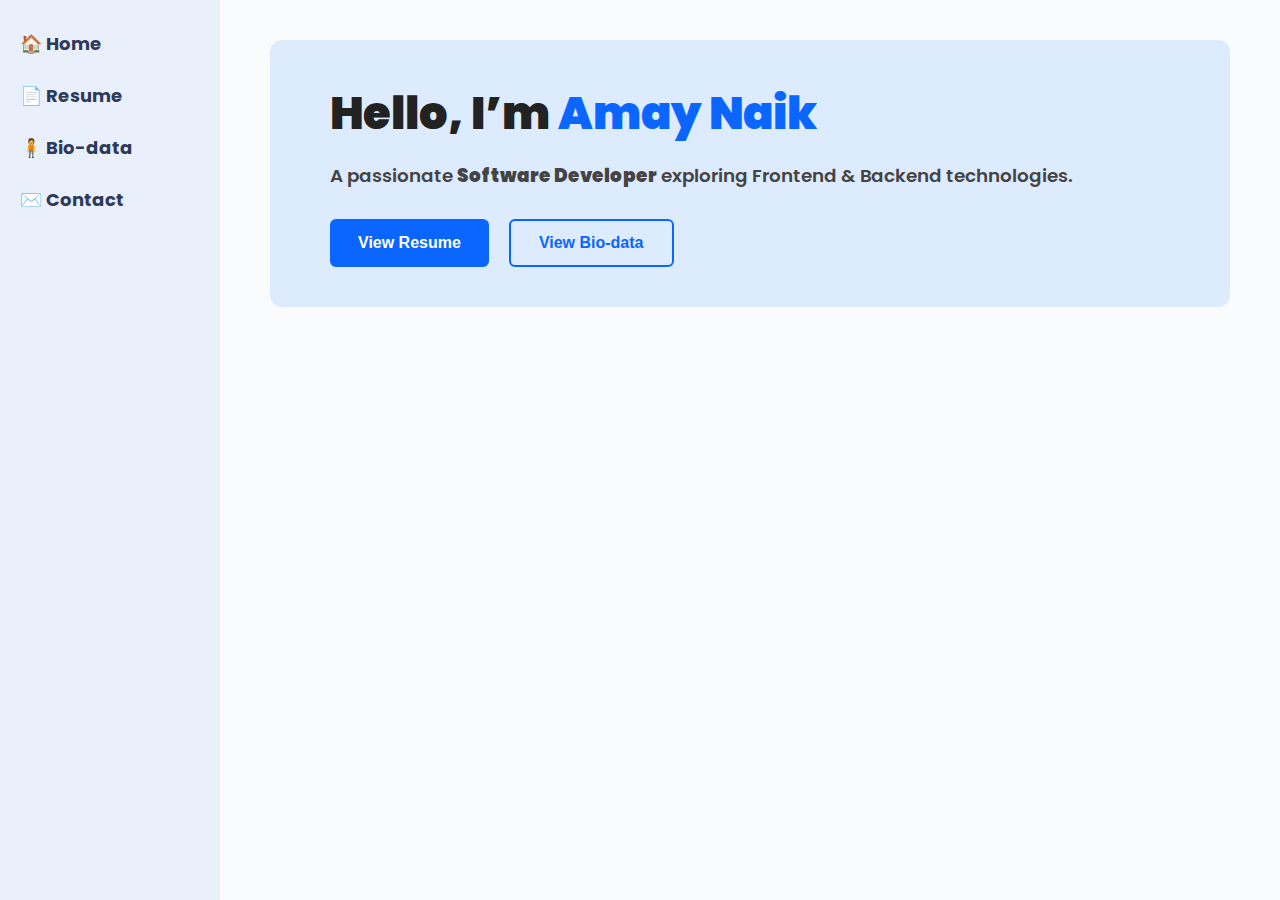
<file: index.html>
<!DOCTYPE html>
<html lang="en">
<head>
  <meta charset="UTF-8" />
  <meta name="viewport" content="width=device-width, initial-scale=1.0" />
  <title>Amay Naik | Portfolio</title>
  <link rel="stylesheet" href="styles.css" />
  <link href="https://fonts.googleapis.com/css2?family=Poppins:wght@400;500;600;700&display=swap" rel="stylesheet" />
</head>
<body>
  <aside class="sidebar">
    <nav>
      <ul class="nav-links">
        <li><a href="#home">🏠 Home</a></li>
        <li><a href="#resume">📄 Resume</a></li>
        <li><a href="#bio">🧍 Bio-data</a></li>
        <li><a href="#contact">✉️ Contact</a></li>
      </ul>
    </nav>
  </aside>

  <main>
    <section id="home" class="hero-section">
      <div class="hero-intro">
        <h1>Hello, I’m <span>Amay Naik</span></h1>
        <p>A passionate <strong>Software Developer</strong> exploring Frontend & Backend technologies.</p>
        <div class="buttons">
          <button class="btn scroll-btn" data-target="#resume">View Resume</button>
          <button class="btn outline scroll-btn" data-target="#bio">View Bio-data</button>
          </div>
      </div>
    </section>

    <section id="resume" class="resume-paper">
      <h1 class="resume-name">AMAY NAIK</h1>
      <p class="resume-contact">Mangalore · India · 7330750808 · amay@123gmail.com</p>
      <hr />

      <h2>OBJECTIVE</h2>
      <p>To apply my skills as a software developer in a professional environment while continuing to grow.</p>

      <h2>EDUCATION</h2>
      <div class="resume-entry">
        <span><strong>Canara Engineering College</strong> — BCS</span>
        <span>Present</span>
      </div>

      <div class="resume-entry">
        <span><strong>Narayana Jr College</strong> — High School</span>
        <span>Completed</span>
      </div>

      <h2>WORK EXPERIENCE</h2>
      <div class="resume-entry">
        <span><strong>Software Developer (Student)</strong></span>
        <span>Present</span>
      </div>
      <ul>
        <li>Learning frontend & backend development.</li>
        <li>Building real-world projects and improving skills.</li>
      </ul>

      <div class="resume-entry">
        <span><strong>Intern — Aadi Foundation × Microsoft</strong></span>
        <span>2024</span>
      </div>
      <ul>
        <li>Completed tasks and learned industry workflows.</li>
      </ul>

      <h2>SKILLS</h2>
      <ul class="skills-columns">
        <li>HTML</li><li>CSS</li><li>JavaScript</li><li>React.js</li><li>Node.js</li>
        <li>Python</li><li>Django</li><li>SQL</li><li>MongoDB</li><li>UI/UX</li>
      </ul>
    </section>

    <section id="bio" class="bio-section">
      <h2>Bio-data</h2>
      <div class="bio-grid">
        <div><strong>Name:</strong> Amay Naik</div>
        <div><strong>Date of Birth:</strong> 10 / 10 / 2005</div>
        <div><strong>Gender:</strong> Male</div>
        <div><strong>Nationality:</strong> Indian</div>
        <div><strong>Address:</strong> Mangalore</div>
        <div><strong>Email:</strong> amay@123gmail.com</div>
        <div><strong>Phone:</strong> 7330750808</div>
      </div>
    </section>

    <section id="contact" class="contact-section">
      <h2>Contact Me</h2>
      <p>Feel free to reach out for collaborations or job opportunities.</p>
      <form class="contact-form">
        <input type="text" placeholder="Your Name" required />
        <input type="email" placeholder="Your Email" required />
        <textarea rows="5" placeholder="Your Message..." required></textarea>
        <button type="submit" class="btn">Send Message</button>
      </form>
    </section>
  </main>

  <script src="https://code.jquery.com/jquery-3.6.0.min.js"></script>
  <script src="script.js"></script>
  <script>
    // Initial setup: Hide all sections except 'Home'
    $(document).ready(function() {
      // Hide all sections except the one currently visible on load (#home)
      $("#resume, #bio, #contact").hide();
      $("#home").show(); 
    });
  </script>
</body>
</html>
</file>
<file: styles.css>
* {
  margin: 0;
  padding: 0;
  box-sizing: border-box;
}

body {
  font-family: 'Poppins', sans-serif;
  background-color: #f9fbfd;
  color: #333;
  display: flex;
  min-height: 100vh;
}

/* =======================
   SIDEBAR
======================= */
.sidebar {
  width: 220px;
  background-color: #e9f0fb;
  padding: 30px 20px;
  display: flex;
  flex-direction: column;
  gap: 30px;
}

.sidebar nav ul {
  list-style: none;
}

.sidebar nav ul li {
  margin-bottom: 25px;
}

.sidebar nav ul li a {
  text-decoration: none;
  font-weight: 700;
  font-size: 18px;
  color: #2e3a59;
  display: flex;
  align-items: center;
  gap: 10px;
  transition: color 0.3s ease;
}

.sidebar nav ul li a:hover {
  color: #0a66ff;
  cursor: pointer;
}

/* =======================
   MAIN CONTENT
======================= */
main {
  flex: 1;
  padding: 40px 50px;
}

/* =======================
   HERO SECTION
======================= */
.hero-section {
  background-color: #ddebff;
  border-radius: 12px;
  padding: 40px 60px;
  margin-bottom: 50px;
}

.hero-section h1 {
  font-size: 2.8rem;
  font-weight: 900;
  margin-bottom: 15px;
  color: #222;
}

.hero-section h1 span {
  color: #0a66ff;
}

.hero-section p {
  font-weight: 600;
  font-size: 1.15rem;
  margin-bottom: 30px;
  color: #444;
}

.buttons {
  display: flex;
  gap: 20px;
}

.btn {
  background-color: #0a66ff;
  color: white;
  border: none;
  padding: 13px 28px;
  font-weight: 700;
  font-size: 1rem;
  border-radius: 6px;
  cursor: pointer;
  text-decoration: none;
  display: inline-block;
  transition: background-color 0.3s ease;
}

.btn:hover {
  background-color: #084abe;
}

.btn.outline {
  background: none;
  color: #0a66ff;
  border: 2px solid #0a66ff;
}

.btn.outline:hover {
  background-color: #0a66ff;
  color: white;
}

/* =======================
   RESUME SECTION
======================= */
/* Use your resume styles with some slight tweaks */
#resume {
  background: #fff;
  margin-top: 40px;
  padding: 40px 50px;
  border-radius: 8px;
  box-shadow: 0 2px 10px rgba(0,0,0,0.1);
  font-family: "Times New Roman", serif;
  width: 100%;
  color: #000;
}

#resume h1.resume-name {
  text-align: center;
  font-size: 32px;
  margin-bottom: 4px;
}

#resume .resume-contact {
  text-align: center;
  font-size: 15px;
  margin-bottom: 10px;
}

#resume hr {
  border: none;
  height: 2px;
  background: #000;
  margin: 20px 0;
}

#resume h2 {
  font-size: 20px;
  margin-top: 25px;
  text-transform: uppercase;
  font-weight: 700;
}

.resume-entry {
  display: flex;
  justify-content: space-between;
  font-size: 17px;
  margin-top: 8px;
}

.resume-entry ul {
  margin-left: 20px;
}

.skills-columns {
  columns: 2;
  margin-left: 20px;
}

.skills-columns li {
  margin-bottom: 6px;
}

/* =======================
   BIO SECTION
======================= */
#bio {
  margin-top: 50px;
  font-family: 'Poppins', sans-serif;
}

.bio-grid {
  display: grid;
  grid-template-columns: repeat(auto-fit, minmax(220px, 1fr));
  gap: 15px 60px;
  font-size: 17px;
  color: #222;
}

.bio-grid div strong {
  font-weight: 700;
}

/* =======================
   CONTACT SECTION
======================= */
#contact {
  margin-top: 50px;
  font-family: 'Poppins', sans-serif;
  max-width: 600px;
}

.contact-form {
  display: flex;
  flex-direction: column;
  gap: 15px;
}

.contact-form input,
.contact-form textarea {
  padding: 12px 15px;
  font-size: 16px;
  border-radius: 6px;
  border: 1px solid #ccc;
  font-family: 'Poppins', sans-serif;
  resize: vertical;
}

.contact-form button {
  width: 140px;
  background-color: #0a66ff;
  border: none;
  color: white;
  padding: 14px 0;
  font-weight: 700;
  font-size: 1rem;
  border-radius: 6px;
  cursor: pointer;
  transition: background-color 0.3s ease;
}

.contact-form button:hover {
  background-color: #084abe;
}
</file>
<file: web assignment/styles.css>
* {
  margin: 0;
  padding: 0;
  box-sizing: border-box;
}

body {
  font-family: 'Poppins', sans-serif;
  background-color: #f9fbfd;
  color: #333;
  display: flex;
  min-height: 100vh;
}

/* =======================
   SIDEBAR
======================= */
.sidebar {
  width: 220px;
  background-color: #e9f0fb;
  padding: 30px 20px;
  display: flex;
  flex-direction: column;
  gap: 30px;
}

.sidebar nav ul {
  list-style: none;
}

.sidebar nav ul li {
  margin-bottom: 25px;
}

.sidebar nav ul li a {
  text-decoration: none;
  font-weight: 700;
  font-size: 18px;
  color: #2e3a59;
  display: flex;
  align-items: center;
  gap: 10px;
  transition: color 0.3s ease;
}

.sidebar nav ul li a:hover {
  color: #0a66ff;
  cursor: pointer;
}

/* =======================
   MAIN CONTENT
======================= */
main {
  flex: 1;
  padding: 40px 50px;
}

/* =======================
   HERO SECTION
======================= */
.hero-section {
  background-color: #ddebff;
  border-radius: 12px;
  padding: 40px 60px;
  margin-bottom: 50px;
}

.hero-section h1 {
  font-size: 2.8rem;
  font-weight: 900;
  margin-bottom: 15px;
  color: #222;
}

.hero-section h1 span {
  color: #0a66ff;
}

.hero-section p {
  font-weight: 600;
  font-size: 1.15rem;
  margin-bottom: 30px;
  color: #444;
}

.buttons {
  display: flex;
  gap: 20px;
}

.btn {
  background-color: #0a66ff;
  color: white;
  border: none;
  padding: 13px 28px;
  font-weight: 700;
  font-size: 1rem;
  border-radius: 6px;
  cursor: pointer;
  text-decoration: none;
  display: inline-block;
  transition: background-color 0.3s ease;
}

.btn:hover {
  background-color: #084abe;
}

.btn.outline {
  background: none;
  color: #0a66ff;
  border: 2px solid #0a66ff;
}

.btn.outline:hover {
  background-color: #0a66ff;
  color: white;
}

/* =======================
   RESUME SECTION
======================= */
/* Use your resume styles with some slight tweaks */
#resume {
  background: #fff;
  margin-top: 40px;
  padding: 40px 50px;
  border-radius: 8px;
  box-shadow: 0 2px 10px rgba(0,0,0,0.1);
  font-family: "Times New Roman", serif;
  width: 100%;
  color: #000;
}

#resume h1.resume-name {
  text-align: center;
  font-size: 32px;
  margin-bottom: 4px;
}

#resume .resume-contact {
  text-align: center;
  font-size: 15px;
  margin-bottom: 10px;
}

#resume hr {
  border: none;
  height: 2px;
  background: #000;
  margin: 20px 0;
}

#resume h2 {
  font-size: 20px;
  margin-top: 25px;
  text-transform: uppercase;
  font-weight: 700;
}

.resume-entry {
  display: flex;
  justify-content: space-between;
  font-size: 17px;
  margin-top: 8px;
}

.resume-entry ul {
  margin-left: 20px;
}

.skills-columns {
  columns: 2;
  margin-left: 20px;
}

.skills-columns li {
  margin-bottom: 6px;
}

/* =======================
   BIO SECTION
======================= */
#bio {
  margin-top: 50px;
  font-family: 'Poppins', sans-serif;
}

.bio-grid {
  display: grid;
  grid-template-columns: repeat(auto-fit, minmax(220px, 1fr));
  gap: 15px 60px;
  font-size: 17px;
  color: #222;
}

.bio-grid div strong {
  font-weight: 700;
}

/* =======================
   CONTACT SECTION
======================= */
#contact {
  margin-top: 50px;
  font-family: 'Poppins', sans-serif;
  max-width: 600px;
}

.contact-form {
  display: flex;
  flex-direction: column;
  gap: 15px;
}

.contact-form input,
.contact-form textarea {
  padding: 12px 15px;
  font-size: 16px;
  border-radius: 6px;
  border: 1px solid #ccc;
  font-family: 'Poppins', sans-serif;
  resize: vertical;
}

.contact-form button {
  width: 140px;
  background-color: #0a66ff;
  border: none;
  color: white;
  padding: 14px 0;
  font-weight: 700;
  font-size: 1rem;
  border-radius: 6px;
  cursor: pointer;
  transition: background-color 0.3s ease;
}

.contact-form button:hover {
  background-color: #084abe;
}
</file>
